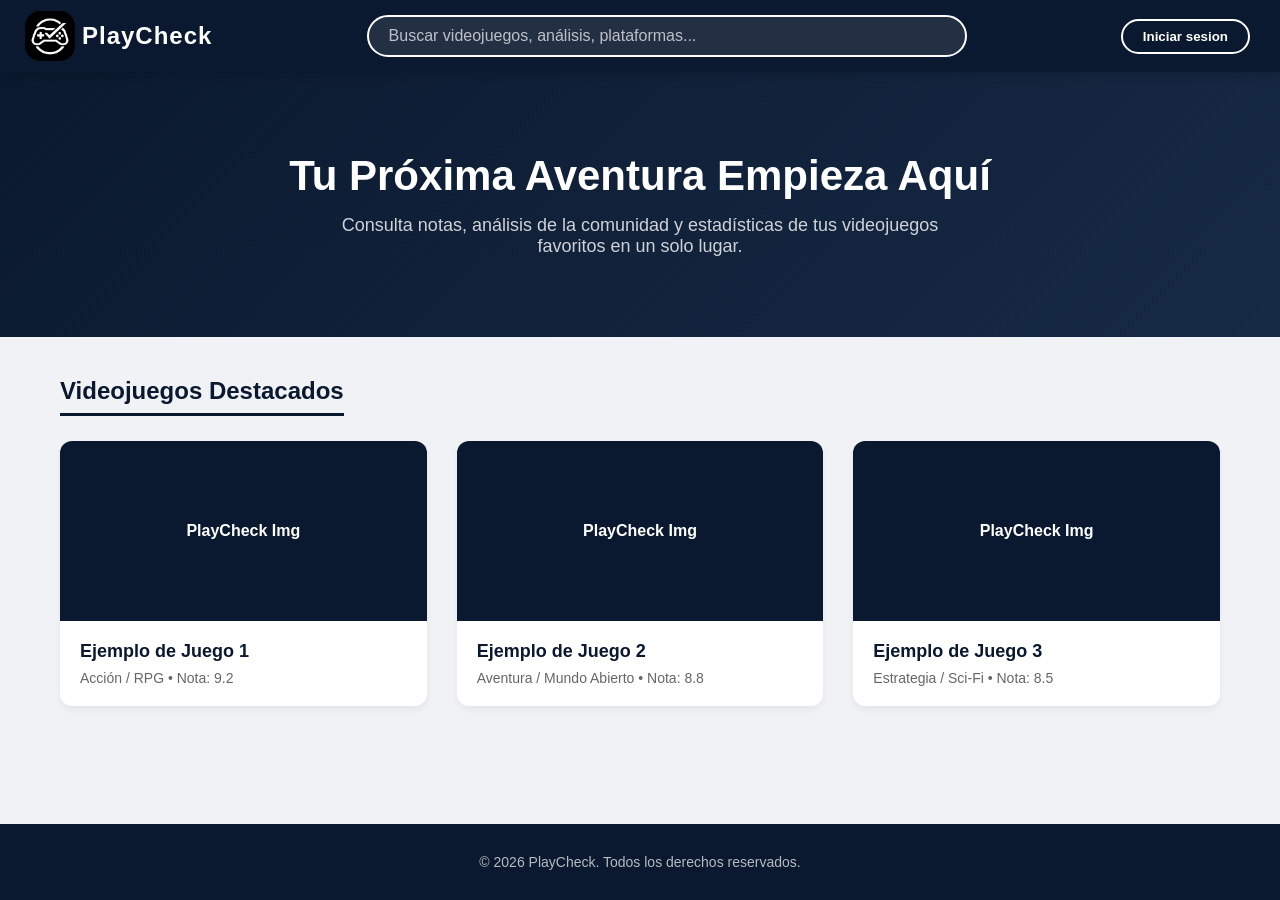
<file: HTML/index.html>
<!doctype html>
<html lang="es">
  <head>
    <meta charset="UTF-8" />
    <meta name="viewport" content="width=device-width, initial-scale=1.0" />
    <title>PlayCheck</title>
    <link rel="stylesheet" href="../CSS/index.css" />
    <link rel="icon" type="image/x-icon" href="../imagenes/Logo_Color.png" />
  </head>
  <body>
    <!-- Nueva Navbar Reorganizada -->
    <nav class="navbar">
      <!-- Izquierda: Logo y Nombre -->
      <div class="nav-brand">
        <div class="logo-placeholder">
          <img
            src="../imagenes/Logo_Blanco_Negro.png"
            alt=""
            height="50"
            width="50"
            class="logo"
          />
        </div>
        <span class="brand-name">PlayCheck</span>
      </div>

      <!-- Centro: Barra de búsqueda para videojuegos -->
      <div class="search-container">
        <input
          type="text"
          class="search-bar"
          placeholder="Buscar videojuegos, análisis, plataformas..."
        />
      </div>

      <!-- Derecha: Inicio de sesión -->
      <div class="login-container">
        <a href="login.html" >
          <button type="button" class="login-btn">Iniciar sesion</button>
        </a>
      </div>
    </nav>

    <!-- Sección de Bienvenida -->
    <header class="hero">
      <h1>Tu Próxima Aventura Empieza Aquí</h1>
      <p>
        Consulta notas, análisis de la comunidad y estadísticas de tus
        videojuegos favoritos en un solo lugar.
      </p>
    </header>

    <!-- Contenedor Principal de Consulta -->
    <main class="main-content">
      <h2 class="section-title">Videojuegos Destacados</h2>

      <div class="games-grid">
        <div class="game-card">
          <div class="game-thumb">PlayCheck Img</div>
          <div class="game-info">
            <div class="game-title">Ejemplo de Juego 1</div>
            <div class="game-meta">Acción / RPG • Nota: 9.2</div>
          </div>
        </div>
        <div class="game-card">
          <div class="game-thumb">PlayCheck Img</div>
          <div class="game-info">
            <div class="game-title">Ejemplo de Juego 2</div>
            <div class="game-meta">Aventura / Mundo Abierto • Nota: 8.8</div>
          </div>
        </div>
        <div class="game-card">
          <div class="game-thumb">PlayCheck Img</div>
          <div class="game-info">
            <div class="game-title">Ejemplo de Juego 3</div>
            <div class="game-meta">Estrategia / Sci-Fi • Nota: 8.5</div>
          </div>
        </div>
      </div>
    </main>

    <footer>
      <p>&copy; 2026 PlayCheck. Todos los derechos reservados.</p>
    </footer>
  </body>
</html>
</file>
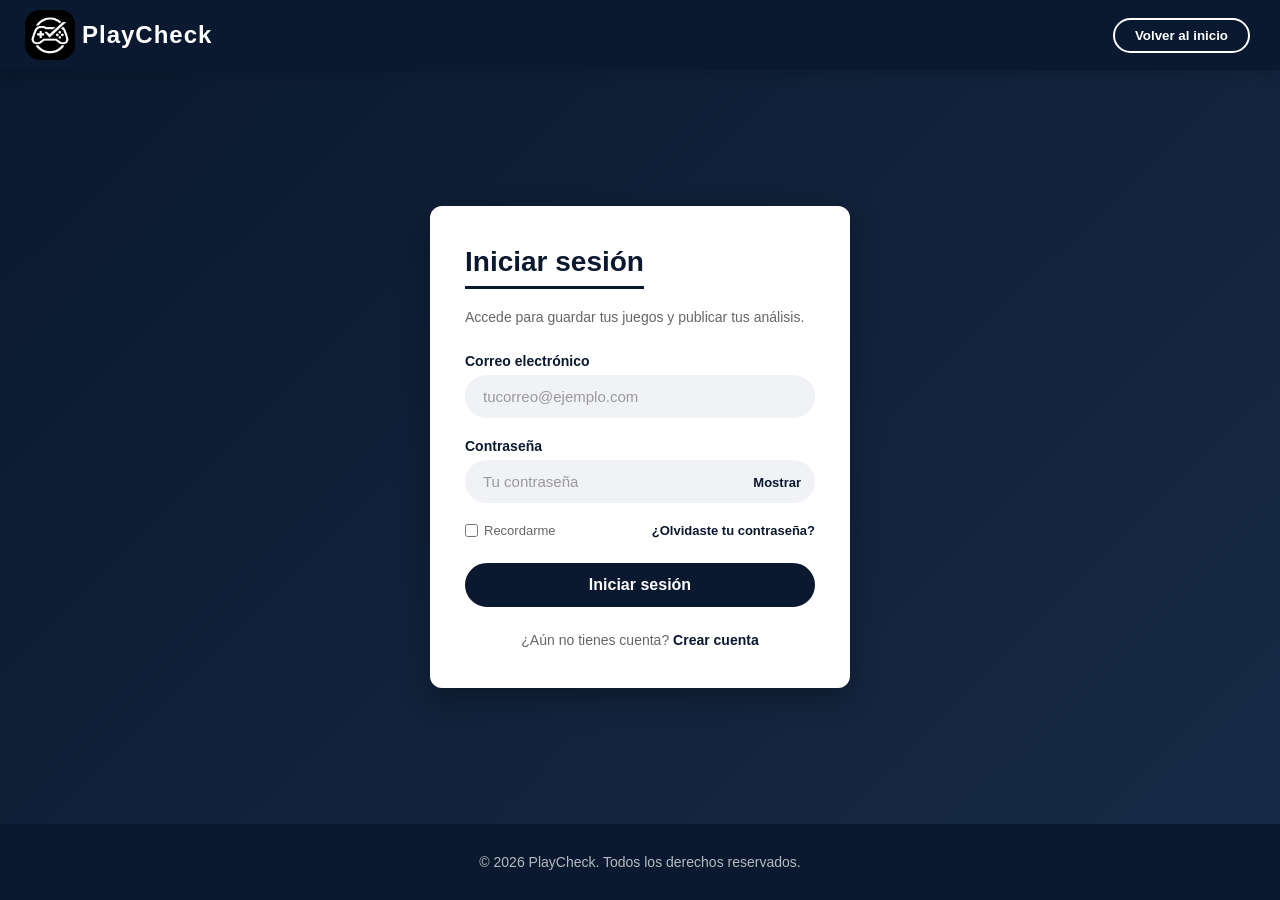
<file: HTML/login.html>
<!doctype html>
<html lang="es">
  <head>
    <meta charset="UTF-8" />
    <meta name="viewport" content="width=device-width, initial-scale=1.0" />
    <title>Iniciar sesión | PlayCheck</title>
    <!-- Se reutiliza index.css (navbar, footer, base) y login.css añade lo propio del login -->
    <link rel="stylesheet" href="../CSS/index.css" />
    <link rel="stylesheet" href="../CSS/login.css" />
    <link rel="icon" type="image/x-icon" href="../imagenes/Logo_Color.png" />
  </head>
  <body class="login-page">
    <!-- Navbar (misma que el index, sin buscador) -->
    <nav class="navbar">
      <a href="index.html" class="nav-brand brand-link">
        <div class="logo-placeholder">
          <img
            src="../imagenes/Logo_Blanco_Negro.png"
            alt=""
            height="50"
            width="50"
            class="logo"
          />
        </div>
        <span class="brand-name">PlayCheck</span>
      </a>

      <div class="login-container">
        <a href="index.html">
          <button type="button" class="login-btn">Volver al inicio</button>
        </a>
      </div>
    </nav>

    <!-- Zona central con el formulario -->
    <main class="login-main">
      <section class="login-card">
        <h1 class="login-title">Iniciar sesión</h1>
        <p class="login-subtitle">
          Accede para guardar tus juegos y publicar tus análisis.
        </p>

        <form class="login-form" action="#" method="post">
          <div class="form-group">
            <label for="email">Correo electrónico</label>
            <input
              type="email"
              id="email"
              name="email"
              placeholder="tucorreo@ejemplo.com"
              autocomplete="email"
              required
            />
          </div>

          <div class="form-group">
            <label for="password">Contraseña</label>
            <div class="password-wrapper">
              <input
                type="password"
                id="password"
                name="password"
                placeholder="Tu contraseña"
                autocomplete="current-password"
                required
              />
              <button
                type="button"
                class="toggle-password"
                id="togglePassword"
                aria-label="Mostrar contraseña"
              >
                Mostrar
              </button>
            </div>
          </div>

          <div class="form-options">
            <label class="remember">
              <input type="checkbox" name="remember" />
              Recordarme
            </label>
            <a href="#" class="link">¿Olvidaste tu contraseña?</a>
          </div>

          <button type="submit" class="submit-btn">Iniciar sesión</button>
        </form>

        <p class="register-text">
          ¿Aún no tienes cuenta?
          <a href="registro.html" class="link">Crear cuenta</a>
        </p>
      </section>
    </main>

    <footer>
      <p>&copy; 2026 PlayCheck. Todos los derechos reservados.</p>
    </footer>
  </body>
</html>
</file>
<file: CSS/index.css>
* {
  margin: 0;
  padding: 0;
  box-sizing: border-box;
  font-family: "Segoe UI", Tahoma, Geneva, Verdana, sans-serif;
}

body {
  background-color: #f0f2f5;
  color: #333333;
}

/* Navbar ajustada con los cambios de posición */
.navbar {
  background-color: #0a192f;
  color: #ffffff;
  display: flex;
  align-items: center;
  justify-content: space-between;
  padding: 15px 30px;
  position: sticky;
  top: 0;
  z-index: 1000;
  box-shadow: 0 4px 12px rgba(0, 0, 0, 0.15);
}

/* Lado Izquierdo: Logo y Nombre */
.nav-brand {
  display: flex;
  align-items: center;
  gap: 12px;
}

.logo {
  border-radius: 15px;
}

.logo-placeholder {
  width: 40px;
  height: 40px;
  background-color: #ffffff;
  border-radius: 8px;
  display: flex;
  align-items: center;
  justify-content: center;
  color: #0a192f;
  font-weight: bold;
  font-size: 14px;
}

.brand-name {
  font-size: 24px;
  font-weight: 700;
  letter-spacing: 1px;
}

/* Centro: Barra de búsqueda */
.search-container {
  flex-grow: 1;
  max-width: 600px;
  margin: 0 40px;
}

.search-bar {
  width: 100%;
  padding: 10px 20px;
  border-radius: 25px;
  border: 2px solid #ffffff;
  background-color: rgba(255, 255, 255, 0.1);
  color: #ffffff;
  font-size: 16px;
  outline: none;
  transition: all 0.3s ease;
}

.search-bar::placeholder {
  color: rgba(255, 255, 255, 0.7);
}

.search-bar:focus {
  background-color: #ffffff;
  color: #0a192f;
}

/* Lado Derecho: Inicio de Sesión */
.login-container {
  display: flex;
  align-items: center;
}

.login-btn {
  background-color: transparent;
  color: #ffffff;
  border: 2px solid #ffffff;
  padding: 8px 20px;
  border-radius: 20px;
  cursor: pointer;
  font-weight: 600;
  transition: all 0.3s ease;
  text-decoration: none;
}

.login-btn:hover {
  background-color: #ffffff;
  color: #0a192f;
}

/* Resto de la página (Hero y Contenido) */
.hero {
  background: linear-gradient(135deg, #0a192f 0%, #172a45 100%);
  color: #ffffff;
  padding: 80px 40px;
  text-align: center;
}

.hero h1 {
  font-size: 42px;
  margin-bottom: 15px;
}

.hero p {
  font-size: 18px;
  color: rgba(255, 255, 255, 0.8);
  max-width: 600px;
  margin: 0 auto;
}

.main-content {
  max-width: 1200px;
  margin: 40px auto;
  padding: 0 20px;
}

.section-title {
  font-size: 24px;
  color: #0a192f;
  margin-bottom: 25px;
  border-bottom: 3px solid #0a192f;
  padding-bottom: 8px;
  display: inline-block;
}

.games-grid {
  display: grid;
  grid-template-columns: repeat(auto-fill, minmax(280px, 1fr));
  gap: 30px;
}

.game-card {
  background-color: #ffffff;
  border-radius: 12px;
  overflow: hidden;
  box-shadow: 0 4px 6px rgba(0, 0, 0, 0.05);
  transition: transform 0.3s ease;
}

.game-card:hover {
  transform: translateY(-5px);
}

.game-thumb {
  height: 180px;
  background-color: #0a192f;
  display: flex;
  align-items: center;
  justify-content: center;
  color: #ffffff;
  font-weight: bold;
}

.game-info {
  padding: 20px;
}

.game-title {
  font-size: 18px;
  font-weight: 700;
  color: #0a192f;
  margin-bottom: 8px;
}

.game-meta {
  font-size: 14px;
  color: #666666;
}

footer {
  background-color: #0a192f;
  color: rgba(255, 255, 255, 0.7);
  text-align: center;
  padding: 30px;
  margin-top: 60px;
  font-size: 14px;
position: absolute;
  bottom: 0;
  width: 100%;
}
</file>
<file: CSS/login.css>
/* Estilos específicos del login. Se carga DESPUÉS de index.css */
 
/* La página ocupa toda la altura y el footer queda abajo sin position:absolute */
.login-page {
  min-height: 100vh;
  display: flex;
  flex-direction: column;
}
 
.login-page footer {
  position: static;
  margin-top: 0;
}
 
/* El logo/nombre es un enlace al inicio */
.brand-link {
  color: #ffffff;
  text-decoration: none;
}
 
/* Fondo con el mismo degradado del hero */
.login-main {
  flex: 1;
  display: flex;
  align-items: center;
  justify-content: center;
  padding: 50px 20px;
  background: linear-gradient(135deg, #0a192f 0%, #172a45 100%);
}
 
/* Tarjeta, mismo estilo que .game-card */
.login-card {
  width: 100%;
  max-width: 420px;
  background-color: #ffffff;
  border-radius: 12px;
  padding: 40px 35px;
  box-shadow: 0 10px 30px rgba(0, 0, 0, 0.3);
}
 
.login-title {
  font-size: 28px;
  color: #0a192f;
  margin-bottom: 8px;
  border-bottom: 3px solid #0a192f;
  padding-bottom: 8px;
  display: inline-block;
}
 
.login-subtitle {
  font-size: 14px;
  color: #666666;
  margin: 12px 0 28px;
}
 
/* Formulario */
.form-group {
  margin-bottom: 20px;
}
 
.form-group label {
  display: block;
  font-size: 14px;
  font-weight: 600;
  color: #0a192f;
  margin-bottom: 6px;
}
 
.form-group input {
  width: 100%;
  padding: 11px 16px;
  font-size: 15px;
  color: #333333;
  background-color: #f0f2f5;
  border: 2px solid transparent;
  border-radius: 25px;
  outline: none;
  transition: all 0.3s ease;
}
 
.form-group input::placeholder {
  color: #999999;
}
 
.form-group input:focus {
  background-color: #ffffff;
  border-color: #0a192f;
}
 
/* Campo contraseña con botón mostrar/ocultar */
.password-wrapper {
  position: relative;
}
 
.password-wrapper input {
  padding-right: 90px;
}
 
.toggle-password {
  position: absolute;
  right: 14px;
  top: 50%;
  transform: translateY(-50%);
  background: none;
  border: none;
  color: #0a192f;
  font-size: 13px;
  font-weight: 600;
  cursor: pointer;
}
 
.toggle-password:hover {
  text-decoration: underline;
}
 
/* Recordarme y olvidé contraseña */
.form-options {
  display: flex;
  align-items: center;
  justify-content: space-between;
  flex-wrap: wrap;
  gap: 10px;
  font-size: 13px;
  margin-bottom: 25px;
}
 
.remember {
  display: flex;
  align-items: center;
  gap: 6px;
  color: #666666;
  cursor: pointer;
}
 
.remember input {
  accent-color: #0a192f;
}
 
.link {
  color: #0a192f;
  font-weight: 600;
  text-decoration: none;
}
 
.link:hover {
  text-decoration: underline;
}
 
/* Botón principal: versión rellena del .login-btn */
.submit-btn {
  width: 100%;
  background-color: #0a192f;
  color: #ffffff;
  border: 2px solid #0a192f;
  padding: 11px 20px;
  border-radius: 25px;
  font-size: 16px;
  font-weight: 600;
  cursor: pointer;
  transition: all 0.3s ease;
}
 
.submit-btn:hover {
  background-color: #ffffff;
  color: #0a192f;
}
 
.register-text {
  text-align: center;
  font-size: 14px;
  color: #666666;
  margin-top: 25px;
}
 
/* Foco visible con teclado */
.submit-btn:focus-visible,
.toggle-password:focus-visible,
.link:focus-visible {
  outline: 3px solid #172a45;
  outline-offset: 3px;
}
 
/* Móvil */
@media (max-width: 600px) {
  .login-card {
    padding: 30px 22px;
  }
 
  .brand-name {
    font-size: 20px;
  }
}
</file>
